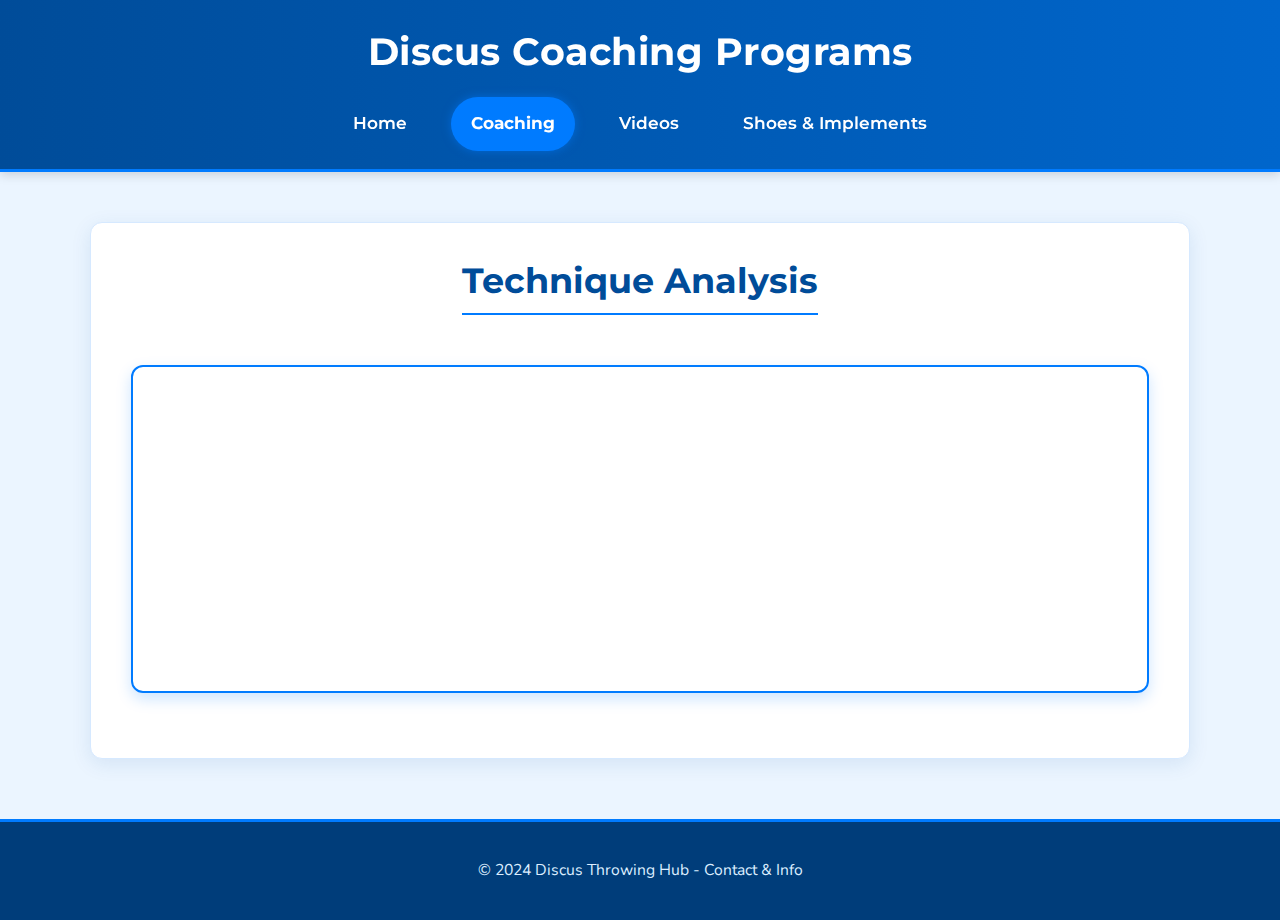
<file: coaching.html>
<!DOCTYPE html>
<html lang="en">
<head>
    <meta charset="UTF-8">
    <meta name="viewport" content="width=device-width, initial-scale=1.0">
    <title>Discus Coaching - Discus Hub</title>
    <link rel="stylesheet" href="css/style.css">
</head>
<body>
    <header id="page-header">
        <h1>Discus Coaching Programs</h1>
         <nav>
            <ul class="nav-list">
                <li class="nav-item"><a class="nav-link" href="index.html">Home</a></li>
                <li class="nav-item"><a class="nav-link active" href="coaching.html">Coaching</a></li>
                <li class="nav-item"><a class="nav-link" href="videos.html">Videos</a></li>
                <li class="nav-item"><a class="nav-link" href="equipment.html">Shoes & Implements</a></li>
            </ul>
        </nav>
    </header>

    <main id="main-content">
        

        <section class="content-section">
            <h2>Technique Analysis</h2>
           
            <div class="video-embed youtube-embed">
                <iframe width="560" height="315" src="https://www.youtube.com/embed/6GW90UW6NNs?si=ZuwEAV2M6KOWZXAZ" title="YouTube video player" frameborder="0" allow="accelerometer; autoplay; clipboard-write; encrypted-media; gyroscope; picture-in-picture; web-share" referrerpolicy="strict-origin-when-cross-origin" allowfullscreen></iframe>
            </div>
             
        </section>
    </main>

    <footer id="page-footer">
        <p>&copy; 2024 Discus Throwing Hub - Contact & Info</p>
    </footer>
</body>
</html>
</file>
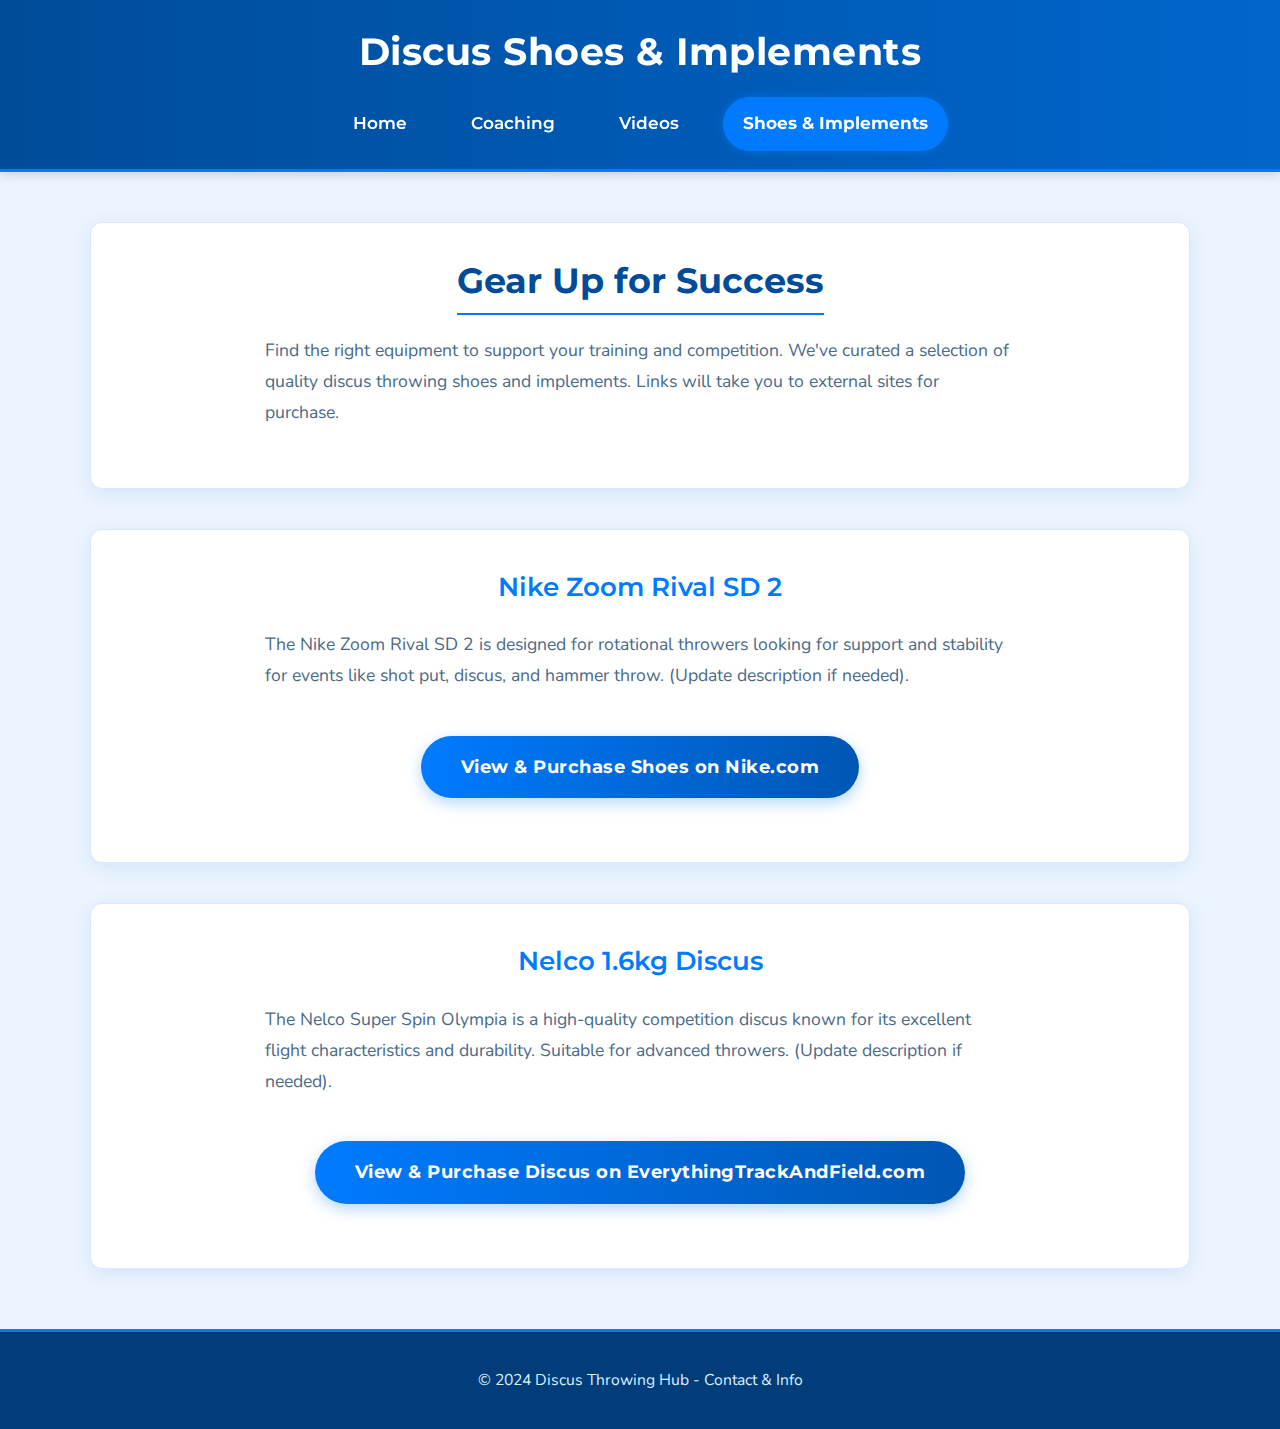
<file: equipment.html>
<!DOCTYPE html>
<html lang="en">
<head>
    <meta charset="UTF-8">
    <meta name="viewport" content="width=device-width, initial-scale=1.0">
    <title>Shoes & Implements - Discus Hub</title>
    <link rel="stylesheet" href="css/style.css">
</head>
<body>
    <header id="page-header">
        <h1>Discus Shoes & Implements</h1>
        <nav>
            <ul class="nav-list">
                <li class="nav-item"><a class="nav-link" href="index.html">Home</a></li>
                <li class="nav-item"><a class="nav-link" href="coaching.html">Coaching</a></li>
                <li class="nav-item"><a class="nav-link" href="videos.html">Videos</a></li>
                <li class="nav-item"><a class="nav-link active" href="equipment.html">Shoes & Implements</a></li>
            </ul>
        </nav>
    </header>

    <main id="main-content">
        <section class="content-section">
            <h2>Gear Up for Success</h2>
            <p class="info-text">Find the right equipment to support your training and competition. We've curated a selection of quality discus throwing shoes and implements. Links will take you to external sites for purchase.</p>
        </section>

        <section class="content-section product-listing">
            <h3>Nike Zoom Rival SD 2</h3>
    
            <p class="info-text">The Nike Zoom Rival SD 2 is designed for rotational throwers looking for support and stability for events like shot put, discus, and hammer throw. (Update description if needed).</p>
            <a href="https://www.nike.com/t/zoom-rival-sd-2-track-field-throwing-shoes-82lDI7bg/FZ9665-001" target="_blank" class="cta-button product-link">View & Purchase Shoes on Nike.com</a>
        </section>

        <section class="content-section product-listing">
            <h3>Nelco 1.6kg Discus</h3>
            <p class="info-text">The Nelco Super Spin Olympia is a high-quality competition discus known for its excellent flight characteristics and durability. Suitable for advanced throwers. (Update description if needed).</p>
            <a href="https://www.everythingtrackandfield.com/Nelco-Super-Spin-Olympia/" target="_blank" class="cta-button product-link">View & Purchase Discus on EverythingTrackAndField.com</a>
        </section>

        
    </main>

    <footer id="page-footer">
        <p>&copy; 2024 Discus Throwing Hub - Contact & Info</p>
    </footer>
</body>
</html>
</file>
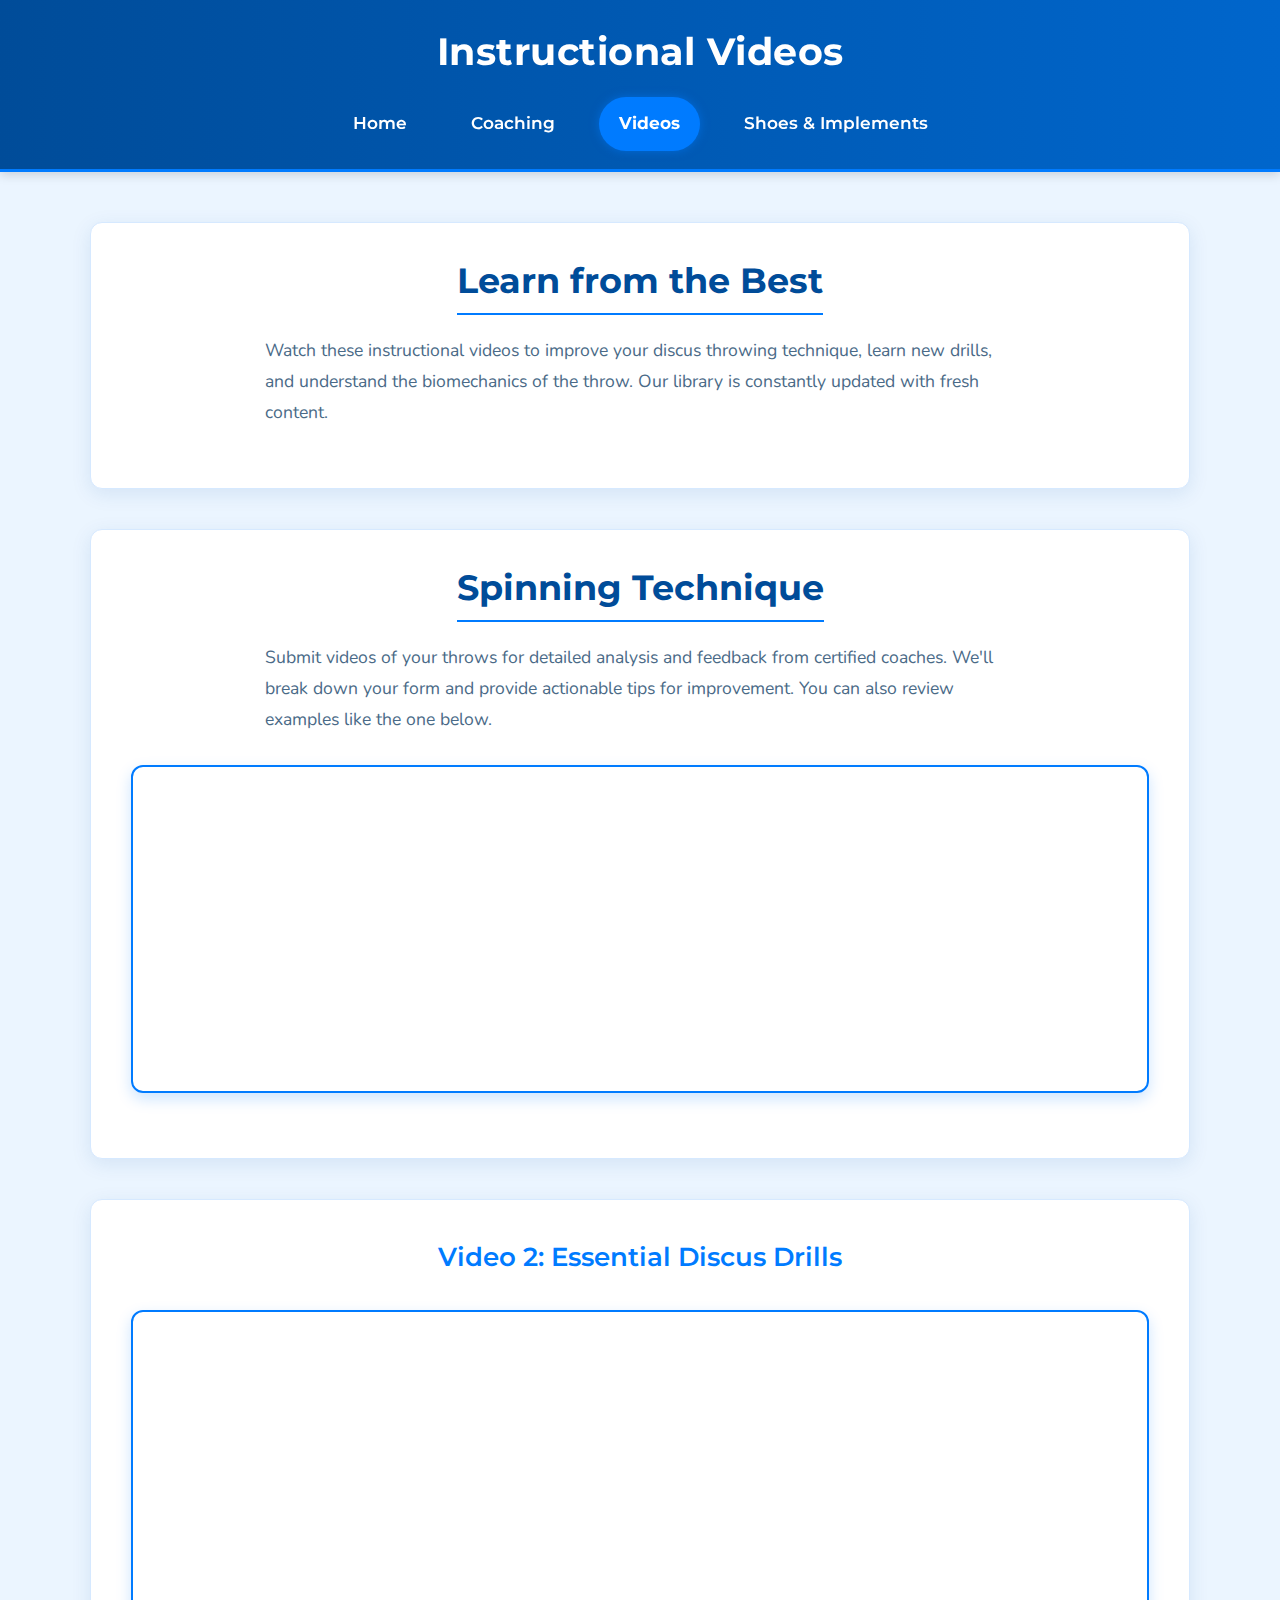
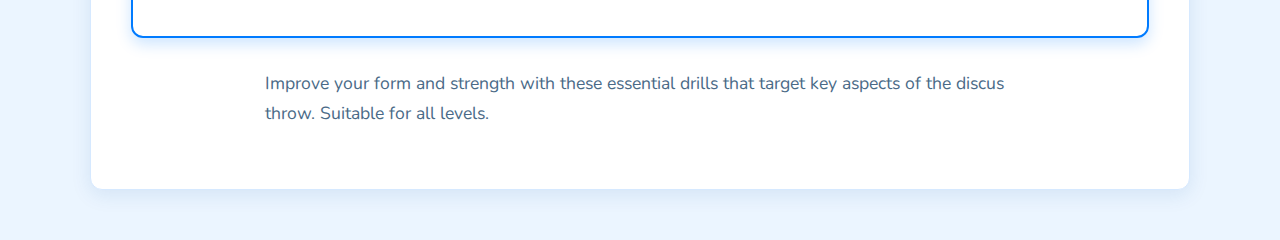
<file: videos.html>
<!DOCTYPE html>
<html lang="en">
<head>
    <meta charset="UTF-8">
    <meta name="viewport" content="width=device-width, initial-scale=1.0">
    <title>Instructional Videos - Discus Hub</title>
    <link rel="stylesheet" href="css/style.css">
</head>
<body>
    <header id="page-header">
        <h1>Instructional Videos</h1>
        <nav>
            <ul class="nav-list">
                <li class="nav-item"><a class="nav-link" href="index.html">Home</a></li>
                <li class="nav-item"><a class="nav-link" href="coaching.html">Coaching</a></li>
                <li class="nav-item"><a class="nav-link active" href="videos.html">Videos</a></li>
                <li class="nav-item"><a class="nav-link" href="equipment.html">Shoes & Implements</a></li>
            </ul>
        </nav>
    </header>

    <main id="main-content">
        <section class="content-section">
            <h2>Learn from the Best</h2>
            <p class="info-text">Watch these instructional videos to improve your discus throwing technique, learn new drills, and understand the biomechanics of the throw. Our library is constantly updated with fresh content.</p>
        </section>

        <section class="content-section">
            <h2>Spinning Technique</h2>
            <p class="info-text">Submit videos of your throws for detailed analysis and feedback from certified coaches. We'll break down your form and provide actionable tips for improvement. You can also review examples like the one below.</p>
            <div class="video-embed youtube-embed">
                <iframe width="560" height="315" src="https://www.youtube.com/embed/_MEPoC0qq7U?si=FADqDMeR6qmaTbDP" title="YouTube video player" frameborder="0" allow="accelerometer; autoplay; clipboard-write; encrypted-media; gyroscope; picture-in-picture; web-share" referrerpolicy="strict-origin-when-cross-origin" allowfullscreen></iframe>
            </div>
             
        </section>

        <section class="content-section video-gallery">
            <h3>Video 2: Essential Discus Drills</h3>
            <div class="video-embed youtube-embed">
                <iframe width="560" height="315" src="https://www.youtube.com/embed/5hAEmCOlwkM?si=AZGCGu3OpOyRk3fU" title="YouTube video player" frameborder="0" allow="accelerometer; autoplay; clipboard-write; encrypted-media; gyroscope; picture-in-picture; web-share" referrerpolicy="strict-origin-when-cross-origin" allowfullscreen></iframe>
            </div>
            <p class="info-text">Improve your form and strength with these essential drills that target key aspects of the discus throw. Suitable for all levels.</p>
        </section>
</file>
<file: css/style.css>
/* Import Google Fonts */
@import url('https://fonts.googleapis.com/css2?family=Montserrat:wght@400;600;700;800&family=Nunito:wght@300;400;600;700&display=swap');

/* --- Global Resets & Base Styles --- */
*,
*::before,
*::after {
    box-sizing: border-box;
    margin: 0;
    padding: 0;
}

/* styling body */
body {
    font-family: 'Nunito', sans-serif; 
    color: #34495E; 
    background-color: #EBF5FF; 
    line-height: 1.75; 
    -webkit-font-smoothing: antialiased;
    -moz-osx-font-smoothing: grayscale;
}

/* Header Styling  */
#page-header {
    background-image: linear-gradient(to right, #004C99, #0066CC); 
    color: #FFFFFF;
    padding: 18px 25px;
    box-shadow: 0 3px 10px rgba(0, 0, 0, 0.15);
    position: sticky;
    top: 0;
    z-index: 1000;
    border-bottom: 3px solid #007BFF; 
}

#page-header h1 { /* Page titles in header */
    text-align: center;
    margin-bottom: 12px;
    font-family: 'Montserrat', sans-serif;
    font-size: 2.4em;
    font-weight: 700;
    letter-spacing: 0.5px;
}

/* Navigation Styling */
.nav-list {
    list-style-type: none;
    text-align: center;
}

.nav-item {
    display: inline-block;
    margin: 0 10px;
}

.nav-link {
    color: #FFFFFF;
    text-decoration: none;
    font-family: 'Montserrat', sans-serif;
    font-weight: 600;
    font-size: 1.05em;
    padding: 12px 20px;
    display: inline-block;
    border-radius: 50px; /* Pill-shaped links */
    transition: background-color 0.3s ease, color 0.3s ease, transform 0.2s ease;
    position: relative;
}

.nav-link:hover,
.nav-link:focus {
    background-color: #007BFF; /* blue on hover */
    color: #FFFFFF;
    transform: translateY(-2px) scale(1.05); /* Lift and slightly enlarge */
}

.nav-link.active {
    background-color: #007BFF;
    color: #FFFFFF;
    font-weight: 700;
    box-shadow: 0 0 10px rgba(0, 123, 255, 0.5);
}

/* Main Content Area */
#main-content {
    max-width: 1140px; 
    margin: 50px auto;
    padding: 0 20px;
}

/* General Styling for Content Sections  */
.content-section {
    background-color: #FFFFFF;
    padding: 35px 40px; /* More padding */
    margin-bottom: 40px;
    border-radius: 12px; /* Softer, larger radius */
    box-shadow: 0 5px 20px rgba(0, 76, 153, 0.1); /* Softer, blue-tinted shadow */
    border: 1px solid #D6E9FF; 
    text-align: center; /* Center text within sections by default */
}

/* Headings within Main Content  */
.content-section h1, /* Homepage main title */
.content-section h2 { /* Section titles */
    font-family: 'Montserrat', sans-serif;
    color: #004C99; /* Deep blue for headings */
    margin-bottom: 20px; /* Reduced margin for tighter look */
    font-weight: 700;
    line-height: 1.3;
    padding-bottom: 10px; /* border */
    border-bottom: 2px solid #007BFF; /*  line under headings */
    display: inline-block; /* To make border only as wide as text */
}

.intro-section h1 { /* Homepage main title specific */
    font-size: 3em; /* Even larger main title */
    border-bottom-width: 3px; /* Thicker border for main title */
    margin-bottom: 25px;
}

.content-section h2 {
    font-size: 2.2em;
}

.content-section h3 { /* Sub-headings (video/product titles) */
    font-family: 'Montserrat', sans-serif;
    color: #007BFF; /* Vibrant blue for sub-headings */
    margin-bottom: 20px;
    font-weight: 600;
    font-size: 1.6em;
}

/* Paragraph Styling */
.info-text {
    color: #4A6A87; /* Softer, slightly blue-ish dark grey */
    margin-bottom: 25px;
    font-size: 1.1em;
    max-width: 750px; /* Limit width for better readability in centered text */
    margin-left: auto;
    margin-right: auto;
}
/* Left-align paragraphs if they are direct children of sections that are text-centered */
.content-section > p.info-text {
    text-align: left; /* Override for better readability of longer paragraphs */
}
.intro-section p.info-text {
    text-align: center; /* Keep intro paragraph centered */
}


/* --- Image Styling --- */
.main-image,
.product-image {
    max-width: 100%;
    height: auto;
    display: block;
    margin: 30px auto;
    border-radius: 12px;
    border: 2px solid #007BFF; /* Accent border for images */
    box-shadow: 0 6px 15px rgba(0, 123, 255, 0.2);
    transition: transform 0.3s ease, box-shadow 0.3s ease;
}
.main-image:hover,
.product-image:hover {
    transform: scale(1.03);
    box-shadow: 0 8px 25px rgba(0, 123, 255, 0.3);
}

.product-image {
    max-width: 320px;
}

/* --- Video Styling --- */
.video-embed {
    max-width: 100%;
    display: block;
    margin: 30px auto;
    border-radius: 12px;
    border: 2px solid #007BFF;
    overflow: hidden;
    box-shadow: 0 6px 15px rgba(0, 123, 255, 0.2);
}

.youtube-embed iframe {
    width: 100%;
    min-height: 315px;
    aspect-ratio: 16 / 9;
    border: none;
    border-radius: 10px; /* Match parent's inner rounding */
}

/* --- Button Styling --- */
.cta-button {
    display: inline-block;
    margin: 20px 5px; /* Allow multiple buttons side-by-side if needed */
    padding: 15px 40px;
    background-image: linear-gradient(to right, #007BFF 0%, #0056b3 100%); /* Vibrant blue gradient */
    color: white;
    border: none;
    border-radius: 50px; /* Pill-shaped buttons */
    font-family: 'Montserrat', sans-serif;
    font-size: 1.15em;
    font-weight: 700;
    text-decoration: none;
    text-align: center;
    letter-spacing: 0.5px;
    cursor: pointer;
    transition: all 0.3s ease;
    box-shadow: 0 5px 15px rgba(0, 123, 255, 0.3);
    position: relative;
    overflow: hidden; /* For pseudo-element effects */
}

.cta-button::before { /* Subtle shine effect */
    content: '';
    position: absolute;
    top: 0;
    left: -100%;
    width: 100%;
    height: 100%;
    background: linear-gradient(120deg, transparent, rgba(255,255,255,0.3), transparent);
    transition: left 0.5s ease;
}

.cta-button:hover::before {
    left: 100%;
}

.cta-button:hover,
.cta-button:focus {
    background-image: linear-gradient(to right, #0056b3 0%, #007BFF 100%); /* Darker gradient on hover */
    box-shadow: 0 8px 20px rgba(0, 91, 179, 0.4);
    transform: translateY(-3px) scale(1.02);
    outline: none;
}

.cta-button.small-button {
    padding: 10px 28px;
    font-size: 1em;
    box-shadow: 0 3px 10px rgba(0, 123, 255, 0.25);
}
.cta-button.small-button:hover,
.cta-button.small-button:focus {
    box-shadow: 0 5px 15px rgba(0, 91, 179, 0.35);
}

.product-link {
    margin-top: 20px;
}

/* --- Footer Styling --- */
#page-footer {
    background-color: #003D7A; /* Darker shade of blue for footer */
    color: #DCEEFF; /* Lighter blue text for footer */
    text-align: center;
    padding: 35px 20px;
    margin-top: 60px;
    font-size: 0.98em;
    border-top: 3px solid #007BFF;
}

#page-footer p {
    margin: 0;
    font-family: 'Nunito', sans-serif;
}

/* --- Responsive Design Adjustments --- */
@media (max-width: 992px) {
    .intro-section h1 { font-size: 2.6em; }
    .content-section h2 { font-size: 2em; }
    .nav-link { font-size: 1em; padding: 10px 15px; }
}

@media (max-width: 768px) {
    #page-header { padding: 15px; }
    #page-header h1 { font-size: 2em; }
    .nav-item { margin: 0 5px; }
    .nav-link { padding: 9px 12px; font-size: 0.95em; }
    #main-content { margin: 35px auto; padding: 0 15px; }
    .content-section { padding: 30px 25px; }
    .intro-section h1 { font-size: 2.3em; }
    .content-section h2 { font-size: 1.8em; }
    .content-section h3 { font-size: 1.4em; }
    .info-text { font-size: 1.05em;}
    .cta-button { padding: 12px 30px; font-size: 1.1em; }
}

@media (max-width: 576px) {
    body { line-height: 1.65; }
    #page-header h1 { font-size: 1.8em; margin-bottom: 15px; }
    .nav-list { padding-top: 5px; } /* Add some space if nav stacks */
    .nav-item { display: block; margin: 8px auto; width: 80%; }
    .nav-link { display: block; padding: 12px; width: 100%; }
    .intro-section h1 { font-size: 2em; }
    .content-section h2 { font-size: 1.7em; }
    .content-section h3 { font-size: 1.3em; }
    .info-text { font-size: 1em; }
    .cta-button { width: 90%; padding: 14px 20px; font-size: 1.05em; }
    .content-section { padding: 25px 20px; }
    .content-section > p.info-text { text-align: center; } /* Center paragraphs on mobile */

}
</file>
